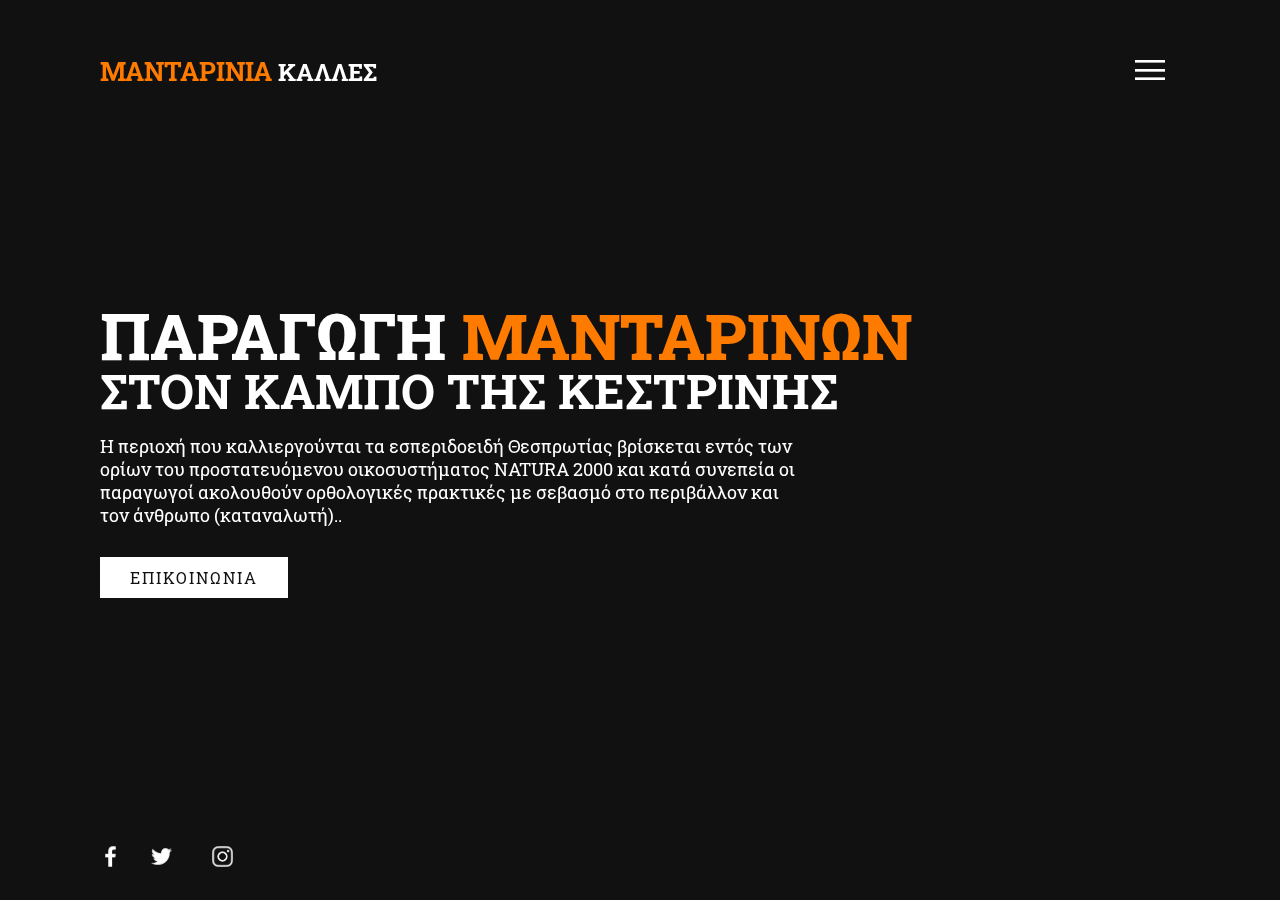
<file: index.html>
<!DOCTYPE html>
<html lang="el">
<head>
    <meta charset="UTF-8">
    <meta name="viewport" content="width=device-width, initial-scale=1.0">
    <link rel="stylesheet" href="style.css">
    <title>Μανταρίνια Καλλές</title>
</head>
<body>
<section class="showcase">
    <header>
        <h2  class="logo"><span style="color:rgb(255, 123, 0); font-size: 1.1em;"> ΜΑΝΤΑΡΙΝΙΑ</span> ΚΑΛΛΕΣ</h2>
        <div class="toggle"></div>
    </header>
    <video src="https://res.cloudinary.com/dzu1doi1x/video/upload/q_auto,f_auto,fl_lossy/v1612816360/ena_mantarini_of1i79.mp4" muted loop autoplay></video>
    <div class="overlay"></div>
    <div class="text">
        <h2>ΠΑΡΑΓΩΓΗ <span style="color:rgb(255, 123, 0);">ΜΑΝΤΑΡΙΝΩΝ </span> </h2>
        <h3>ΣΤΟΝ ΚΑΜΠΟ ΤΗΣ ΚΕΣΤΡΙΝΗΣ</h3>
        <p>Η περιοχή που καλλιεργούνται τα εσπεριδοειδή Θεσπρωτίας
             βρίσκεται εντός των ορίων του προστατευόμενου οικοσυστήματος
             NATURA 2000 και κατά συνεπεία οι παραγωγοί ακολουθούν ορθολογικές
             πρακτικές με σεβασμό στο περιβάλλον και τον άνθρωπο (καταναλωτή)..</p>
            <a href="contact.html">ΕΠΙΚΟΙΝΩΝΙΑ</a>
    </div>

    <ul class="social">
        <li><a href="#"><img src="/img/facebook.png" alt=""></a></li>
        <li><a href="#"><img src="/img/twitter.png" alt=""></a></li>
        <li><a href="#"><img src="/img/instagram.png" alt=""></a></li>
    </ul>
</section>
<div class="menu">
    <ul>
        <li><a href="index.html">Αρχική</a></li>
        <li><a href="topothesia.html">Τοποθεσία</a></li>
        <li><a href="contact.html">Επικοινωνία</a></li>
    </ul>
</div>
<script>
    const menuToggle = document.querySelector('.toggle')
    const showcase = document.querySelector('.showcase')

    menuToggle.addEventListener('click', () => {
        menuToggle.classList.toggle('active')
        showcase.classList.toggle('active')

    })
</script>
</body>
</html>
</file>
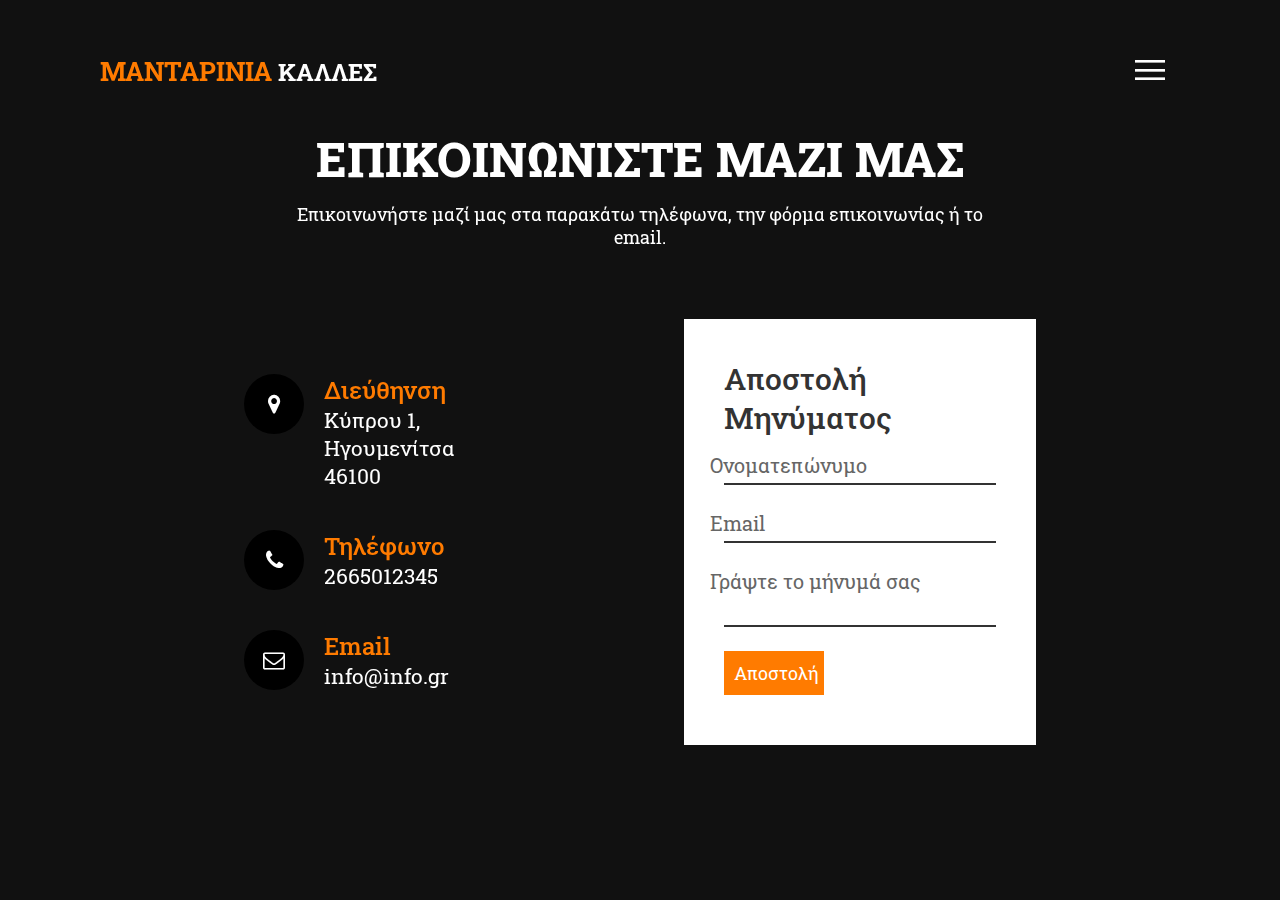
<file: contact.html>
<!DOCTYPE html>
<html>
<head>
    <meta name="viewport" content="width=device-width, initial-scale=1.0">
    <link rel="stylesheet" type="text/css" href="stylecontact.css">
    <title>Επικοινωνία</title>
    <link rel="stylesheet" href="https://stackpath.bootstrapcdn.com/font-awesome/4.7.0/css/font-awesome.min.css" integrity="sha384-wvfXpqpZZVQGK6TAh5PVlGOfQNHSoD2xbE+QkPxCAFlNEevoEH3Sl0sibVcOQVnN" crossorigin="anonymous">
</head>
<body>
<section class="showcase">
    <header>
        <h2  class="logo"><span style="color:rgb(255, 123, 0); font-size: 1.1em;"> ΜΑΝΤΑΡΙΝΙΑ</span> ΚΑΛΛΕΣ</h2>
        <div class="toggle"></div>
    </header>
    <video src="https://res.cloudinary.com/dzu1doi1x/video/upload/q_auto,f_auto,fl_lossy/v1612816360/ena_mantarini_of1i79.mp4" muted loop autoplay></video>
    <div class="overlay"></div>
    <section1 class="contact">
        <div class="content">
            <h2>Επικοινωνιστε μαζι μας</h2>
            <p>Eπικοινωνήστε μαζί μας στα παρακάτω τηλέφωνα, την φόρμα επικοινωνίας ή το email.</p>
        </div>
        <div class="container">
            <div class="contactInfo">
                <div class="box">
                  <div class="icon"><i class="fa fa-map-marker" aria-hidden="true"></i>
                  </i>
                  </div>
                  <div class="text">
                      <h3>Διεύθηνση</h3>
                      <p>Κύπρου 1, <br>Ηγουμενίτσα<br>46100</p>
                  </div>  
                </div>
                <div class="box">
                    <div class="icon"><i class="fa fa-phone" aria-hidden="true"></i>
                    </div>
                    <div class="text">
                        <h3>Τηλέφωνο</h3>
                        <p>2665012345</p>
                    </div>  
                  </div>
                  <div class="box">
                    <div class="icon"><i class="fa fa-envelope-o" aria-hidden="true"></i>
                    </div>
                    <div class="text">
                        <h3>Email</h3>
                        <p>info@info.gr</p>
                    </div>  
                  </div>
                </div>
                <div class="contactForm">
                    <form action="https://formspree.io/f/xvoveaon" method="POST">
                        <h2>Αποστολή Μηνύματος</h2>
                        <div class="inputBox">
                            <input type="text" name="name" required="required">
                            <span>Ονοματεπώνυμο</span>
                        </div>
                        <div class="inputBox">
                            <input type="email" name="_replyto" required="required">
                            <span>Email</span>
                        </div>
                        <div class="inputBox">
                            <textarea name="message" required="required"></textarea>
                            <span>Γράψτε το μήνυμά σας</span>
                        </div>
                        <div class="inputBox">
                            <input type="submit" name="" value="Αποστολή">
                        </div>
                        </div>
                    </form>
                </div>
        </div>
    </section>
    <div class="menu">
        <ul>
            <li><a href="index.html">Αρχική</a></li>
            <li><a href="topothesia.html">Τοποθεσία</a></li>
            <li><a href="contact.html">Επικοινωνία</a></li>
        </ul>
    </div>
    <script>
        const menuToggle = document.querySelector('.toggle')
        const showcase = document.querySelector('.showcase')
    
        menuToggle.addEventListener('click', () => {
            menuToggle.classList.toggle('active')
            showcase.classList.toggle('active')
    
        })
    </script>
</body>
</html>
</file>
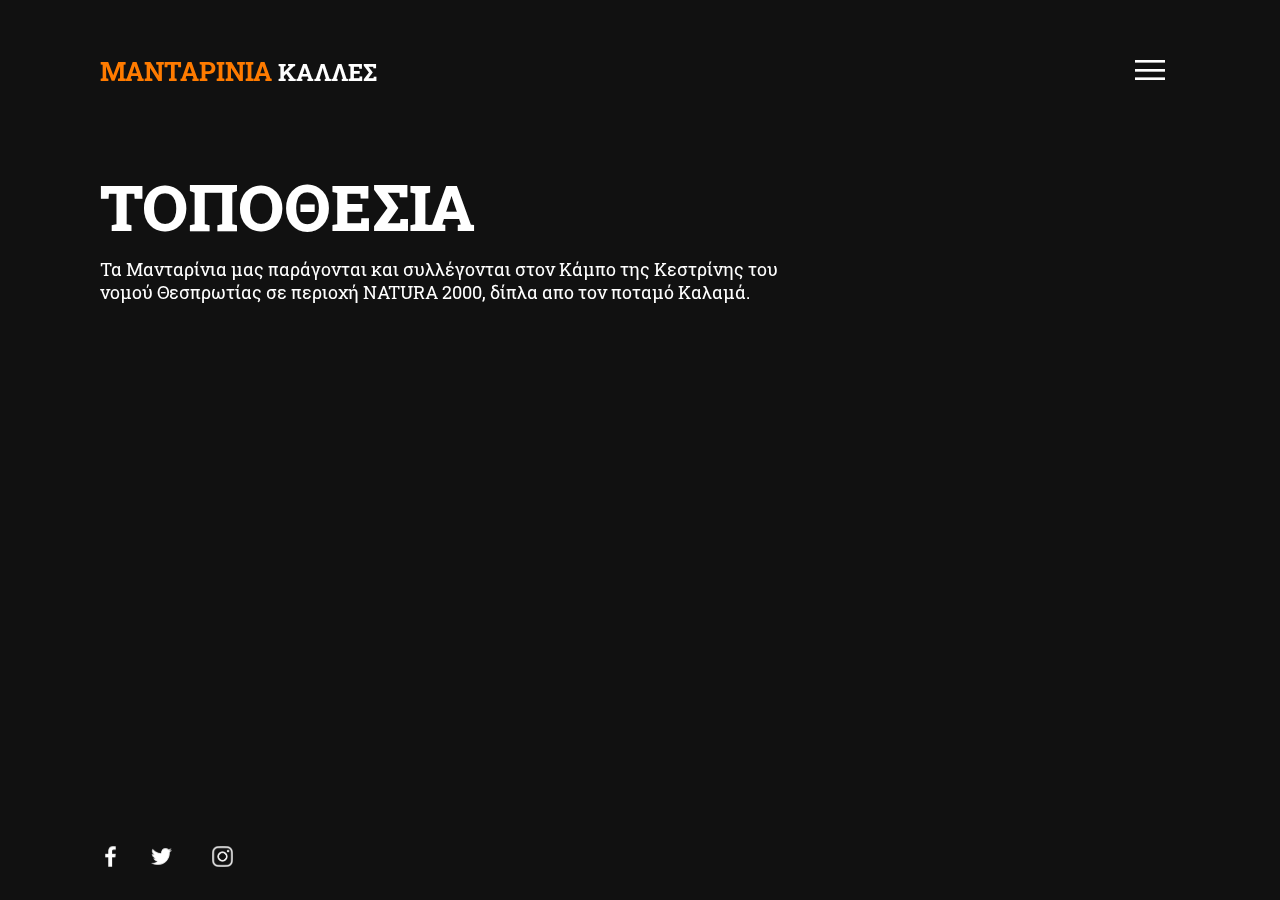
<file: topothesia.html>
<!DOCTYPE html>
<html lang="el">
<head>
    <meta charset="UTF-8">
    <meta name="viewport" content="width=device-width, initial-scale=1.0">
    <link rel="stylesheet" href="style.css">
    <title>Τοποθεσία</title>
</head>
<body>
    <section class="showcase">
        <header>
            <h2  class="logo"><span style="color:rgb(255, 123, 0); font-size: 1.1em;"> ΜΑΝΤΑΡΙΝΙΑ</span> ΚΑΛΛΕΣ</h2>
            <div class="toggle"></div>
        </header>
        <video src="https://res.cloudinary.com/dzu1doi1x/video/upload/q_auto,f_auto,fl_lossy/v1612816360/ena_mantarini_of1i79.mp4" muted loop autoplay></video>
        <div class="overlay"></div>
        <div class="text">
            <h2>Τοποθεσία </h2>
            <p>Τα Μανταρίνια μας παράγονται και συλλέγονται στον Κάμπο της Κεστρίνης του νομού Θεσπρωτίας σε περιοχή NATURA 2000, δίπλα απο τον ποταμό Καλαμά.</p>
        </div>


        
        <ul class="social">
            <li><a href="#"><img src="/img/facebook.png" alt=""></a></li>
            <li><a href="#"><img src="/img/twitter.png" alt=""></a></li>
            <li><a href="#"><img src="/img/instagram.png" alt=""></a></li>
        </ul>

        <div class="map">
            <iframe src="https://www.google.com/maps/embed?pb=!1m14!1m12!1m3!1d505.2446911722698!2d20.202213702091463!3d39.54755241356546!2m3!1f0!2f0!3f0!3m2!1i1024!2i768!4f13.1!5e1!3m2!1sel!2sgr!4v1615495305087!5m2!1sel!2sgr" width="100%" height="250vh" style="border:0;" allowfullscreen="" loading="lazy"></iframe>
        </div>
    </section>
    <div class="menu">
        <ul>
            <li><a href="index.html">Αρχική</a></li>
            <li><a href="topothesia.html">Τοποθεσία</a></li>
            <li><a href="contact.html">Επικοινωνία</a></li>
        </ul>
    </div>
    <script>
        const menuToggle = document.querySelector('.toggle')
        const showcase = document.querySelector('.showcase')
    
        menuToggle.addEventListener('click', () => {
            menuToggle.classList.toggle('active')
            showcase.classList.toggle('active')
    
        })
    </script>
    </body>
</file>
<file: style.css>
@import url("https://fonts.googleapis.com/css2?family=Roboto+Slab:wght@200;300;400;500;600;700;800&display=swap");

* {
  box-sizing: border-box;
  margin: 0;
  padding: 0;
  font-family: "Roboto Slab", serif;
}

.showcase {
  position: absolute;
  right: 0;
  width: 100%;
  min-height: 100vh;
  padding: 100px;
  display: flex;
  justify-content: space-between;
  align-items: center;
  background: #111;
  color: #fff;
  z-index: 2;
  transition: 0.5s;
  flex-wrap: wrap;
}

.showcase.active {
  right: 300px;
}

.showcase header {
  position: absolute;
  top: 0;
  left: 0;
  width: 100%;
  padding: 40px 100px;
  z-index: 1000;
  display: flex;
  align-items: center;
  justify-content: space-between;
}

.logo {
  text-transform: uppercase;
  cursor: pointer;
}

.toggle {
  position: relative;
  width: 60px;
  height: 60px;
  background: url("/img/menu.png");
  background-repeat: no-repeat;
  background-size: 30px;
  background-position: center;
  cursor: pointer;
}

.toggle.active {
  background: url("/img/close.png");
  background-repeat: no-repeat;
  background-size: 25px;
  background-position: center;
}

.showcase video {
  position: absolute;
  top: 0;
  left: 0;
  width: 100%;
  height: 100%;
  object-fit: cover;
  opacity: 0.8;
}

.overlay {
  position: absolute;
  top: 0;
  left: 0;
  width: 100%;
  height: 100%;
  background: rgb(121, 121, 121);
  mix-blend-mode: overlay;
}

.text {
  position: relative;
  z-index: 10;
}

.text h2 {
  font-size: 4em;
  font-weight: 800;
  line-height: 1em;
  text-transform: uppercase;
}

.text h3 {
  font-size: 3em;
  font-weight: 700;
  line-height: 1em;
  text-transform: uppercase;
}

.text p {
  font-size: 1.1em;
  margin: 20px 0;
  font-weight: 400;
  max-width: 700px;
}

.text a {
  display: inline-block;
  font-size: 1em;
  background: #fff;
  padding: 10px 30px;
  text-decoration: none;
  color: #111;
  margin-top: 10px;
  text-transform: uppercase;
  letter-spacing: 2px;
  transition: 0.2s;
}

.text a:hover {
  letter-spacing: 6px;
}

.social {
  position: absolute;
  bottom: 20px;
  z-index: 10;
  display: flex;
  justify-content: center;
  align-items: center;
}

.social li {
  list-style: none;
}

.social li a {
  display: inline-block;
  filter: invert(1);
  margin-right: 20px;
  transform: scale(0.5);
  transition: 0.5s;
}

.social li a:hover {
  transform: scale(0.5) translateY(-15px);
}

.menu {
  position: absolute;
  top: 0;
  right: 0;
  width: 300px;
  height: 100%;
  display: flex;
  align-items: center;
  justify-content: center;
}

.menu ul {
  position: relative;
  list-style: none;
}

.menu ul li a {
  text-decoration: none;
  font-size: 24px;
  color: #111;
}

.menu ul li a:hover {
  color: rgb(189, 60, 0);
}

.map {
  opacity: 0.99;
  position: relative;
  top: 0;
  left: 0;
  bottom: 0;
  right: 0;
  width: 50%;
  height: 50%;
  padding: 0px;
}

@media (max-width: 991px) {
  .showcase,
  .showcase header {
    padding: 15px;
  }
  .text h2 {
    font-size: 3em;
    

  }
  .text h3 {
    font-size: 2em;
  }

  .map {
    opacity: 0.99;
    position:relative;
    left: 0;
    right: 0;
    width: 200%;

  }


}

@media (max-width: 300px) {
  .showcase,
  .showcase header {
    padding: 5px;
  }
  .text h2 {
    font-size: 2em;
  }
  .text h3 {
    font-size: 1em;
  }

}
</file>
<file: stylecontact.css>
@import url('https://fonts.googleapis.com/css2?family=Roboto+Slab:wght@200;300;400;500;600;700;800&display=swap');

*{
    box-sizing: border-box;
    margin: 0;
    padding: 0;
    font-family: 'Roboto Slab', serif;
}

.showcase {
    position: absolute;
    right: 0;
    width: 100%;
    height: 100vh;
    padding: 100px;
    display: flex;
    justify-content: space-between;
    align-items: center;
    background: #111;
    color: #fff;
    z-index: 2;
    transition: 0.5s;
}

.showcase.active {
    right: 300px;
}

.showcase header {
    position: absolute;
    top: 0;
    left: 0;
    width: 100%;
    padding: 40px 100px;
    z-index: 1000;
    display: flex;
    align-items: center;
    justify-content: space-between;
}

.logo{
    text-transform: uppercase;
    cursor: pointer;
    color: rgb(255, 255, 255);
}

.toggle {
    position: relative;
    width: 60px;
    height: 60px;
    background: url('/img/menu.png');
    background-repeat: no-repeat;
    background-size: 30px;
    background-position: center;
    cursor: pointer;
}

.toggle.active{
    background: url('/img/close.png');
    background-repeat: no-repeat;
    background-size: 25px;
    background-position: center;
}

.showcase video{
   position: absolute;
    top: 0;
    left: 0;
    width: 100%;
    height: 100%;
    object-fit: cover;
    opacity: 0.8;

}

.overlay {
    position: absolute;
    top: 0;
    left: 0;
    width: 100%;
    height: 100%;
    background: rgb(121, 121, 121);
    mix-blend-mode: overlay;
}

.contact
{
    position: absolute;
    min-height: 100vh;
    padding: 50px 100px;
    display: flex;
    justify-content: center;
    align-items: center;
    flex-direction: column;
    width: 100%;
    position: relative;

}

.contact .content
{
    max-width: 800px;
    text-align: center;
   
}

.contact .content h2
{
    font-size: 3em;
    font-weight: 800;
    line-height: 1em;
    color: #fff;
    text-transform: uppercase;
}

.contact .content p
{
    font-size: 1.1em;
    color: #fff;
    margin: 20px 0;
    font-weight: 400;
    max-width: 700px;
}

.container
{
    width:100%;
    display: flex;
    justify-content: center;
    align-items: center;
    margin-top: 30px;
}

.container .contactInfo
{
    width: 50%;
    display: flex;
    flex-direction: column;
}

.container ,.contactInfo .box
{
    position: relative;
    padding: 20px 0;
    display: flex;
}

.container .contactInfo .box .icon
{
    min-width: 60px;
    height: 60px;
    background: rgb(0, 0, 0);
    display: flex;
    justify-content: center;
    align-items: center;
    border-radius: 50%;
    font-size: 22px;
}

.container .contactInfo .box .text 
{
    font-weight: 400;
    color: rgb(255, 255, 255);
    margin-left: 20px;
    font-size: 1.3em;
    flex-direction: column;
    display: flex;
}

.container .contactInfo .box .text h3
{
    font-weight: 500;
    color: rgb(255, 123, 0);
}

.contactForm
{
    width: 40%;
    padding: 40px;
    background:#fff;
}

.contactForm h2
{
   font-size: 30px;
   color: #333;
   font-weight: 500; 
}

.conactForm .inputBox
{
    position: relative;
    width: 100%;
    margin-top: 10px;
}

.contactForm .inputBox input,
.contactForm .inputBox textarea

{
    width: 100%;
    padding: 5px 0;
    font-size: 20px;
    margin: 10px 0;
    border: none;
    border-bottom: 2px solid #333;
    outline: none;
    resize: none;
}

.contactForm .inputBox span
{
    position: absolute;
    left: 58%;
    padding: 5px 0;
    font-size: 20px;
    margin:10px 0;
    pointer-events: none;
    transition: 0.5s;
    color: #666;
   
}

.contactForm .inputBox input:focus ~ span,
.contactForm .inputBox input:valid ~ span,
.contactForm .inputBox textarea:focus ~ span,
.contactForm .inputBox textarea:valid ~ span
{
    color: #e91e63;
    font-size: 12px;
    transform: translateY(-20px);

}

.contactForm .inputBox input[type="submit"]
{
    width: 100px;
    background: rgb(255, 123, 0);
    color: #fff;
    border: none;
    cursor: pointer;
    padding: 10px;
    font-size: 18px;
}

.menu {
    position: absolute;
    top: 0;
    right: 0;
    width: 300px;
    height: 100%;
    display: flex;
    align-items: center;
    justify-content: center;
}

.menu ul {
    position: relative;
    list-style: none;

}

.menu ul li a {
    text-decoration: none;
    font-size: 24px;
    color: #111;
}

.menu ul li a:hover {
    color: rgb(189, 60, 0);
}


@media (max-width: 991px){

  .showcase,
  .showcase header
  {
    padding: 15px;
  }
    .contact
    {
        padding: 5px;

    }

    .container
    {
        flex-direction: column;
    }
    .container .contactInfo
    {
        margin-bottom: 40px;
        height: 260px;
    }

    .container ,.contactInfo .box
    {
        position: relative;
        padding: 10px 0;
        display: flex;
        transform: translateY(45px);
    }

    .container .contactInfo .box .icon
    {
        
            min-width: 30px;
            height: 30px;
            background: rgb(0, 0, 0);
            display: flex;
            justify-content: center;
            align-items: center;
            border-radius: 25%;
            font-size: 11px;
        
    }

    .container .contactInfo .box .text 
    {
        font-weight: 450;
        color: rgb(255, 255, 255);
        margin-left: 20px;
        font-size: 1em;
        flex-direction: column;
        display: flex;

    }
    
    .container .contactInfo .box .text h3
    {
        font-weight: 400;
        color: rgb(255, 123, 0);
        height: 30px;

    }



    .contact .content h2
    {
        font-size: 1.4em;
        transform: translateY(140px);
    }

    .contact .content p
    {
        font-size: 0.8em;
        transform: translateY(140px);
    }

    .contactForm {
        width: 100%;
       padding: 0.1rem;

    }

    .contactForm .inputBox span
    {
        font-size: 20px;
        transform: translateX(-150px);
        
    }

}
</file>
